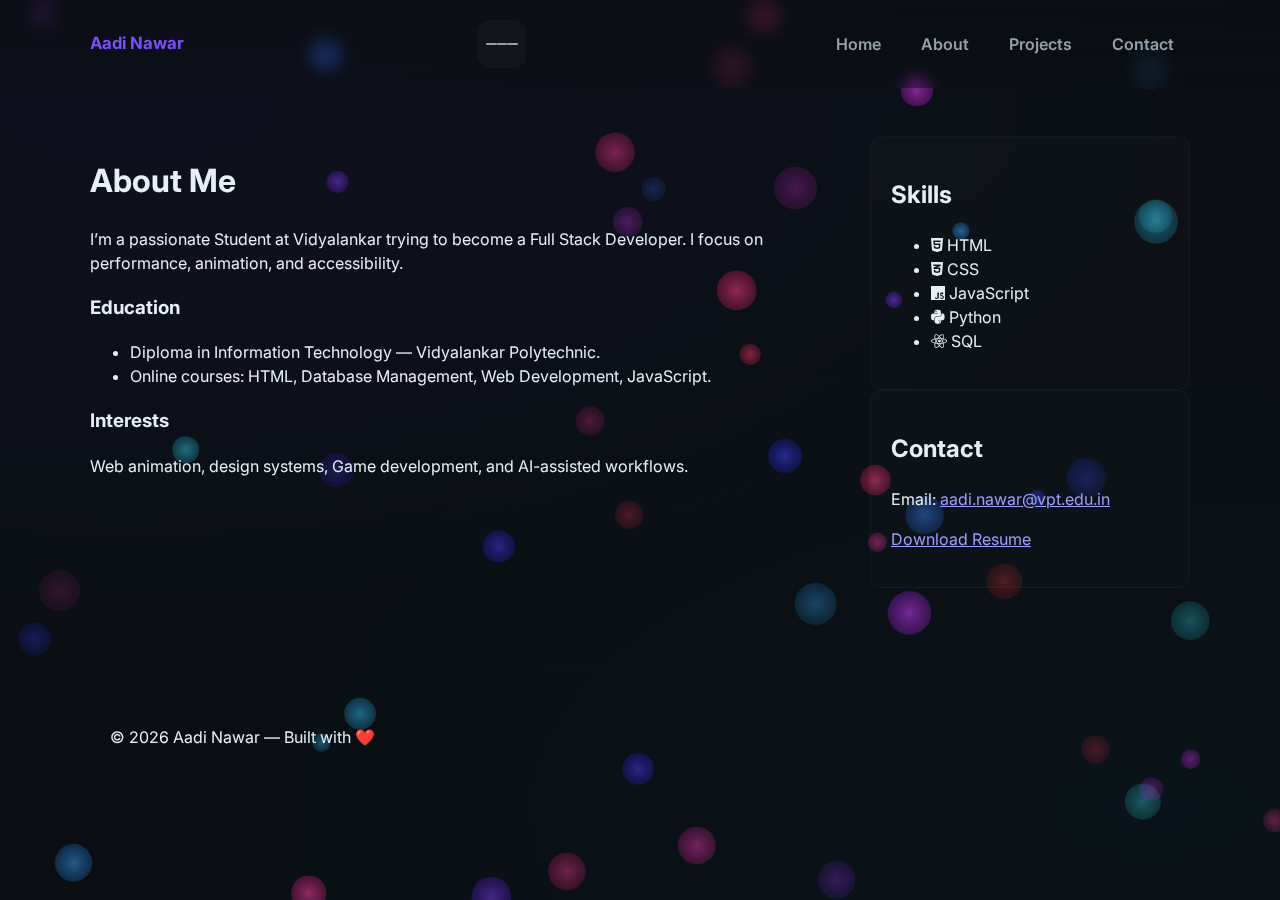
<file: about.html>
<!doctype html>
<html lang="en">
<head>
  <meta charset="utf-8">
  <meta name="viewport" content="width=device-width,initial-scale=1">
  <title>About — Aadi Nawar</title>
  <link rel="preconnect" href="https://fonts.gstatic.com">
  <link href="https://fonts.googleapis.com/css2?family=Inter:wght@300;400;600;700;800&family=Poppins:wght@600;700&display=swap" rel="stylesheet">
  <link rel="stylesheet" href="styles/style.css">
  <script defer src="scripts/main.js"></script>
  <link rel="stylesheet" href="https://cdnjs.cloudflare.com/ajax/libs/font-awesome/6.5.0/css/all.min.css">
</head>
<body>
  <header class="nav-wrap">
    <nav class="nav container">
  <a href="index.html" class="logo">Aadi Nawar</a>
      <button class="nav-toggle" aria-label="Toggle navigation">
        <span></span><span></span><span></span>
      </button>
      <ul class="nav-links">
        <li><a href="index.html#home" class="nav-link">Home</a></li>
        <li><a href="about.html" class="nav-link">About</a></li>
        <li><a href="projects.html" class="nav-link">Projects</a></li>
        <li><a href="contact.html" class="nav-link">Contact</a></li>
      </ul>
    </nav>
  </header>

  <main>
    <section class="section container about">
      <div class="grid-2">
        <div class="about-me reveal">
          <h1>About Me</h1>
          <p>I’m a passionate Student at Vidyalankar trying to become a Full Stack Developer. I focus on performance, animation, and accessibility.</p>

          <h3>Education</h3>
          <ul>
            <li>Diploma in Information Technology — Vidyalankar Polytechnic.</li>
            <li>Online courses: HTML, Database Management, Web Development, JavaScript.</li>
          </ul>

          <h3>Interests</h3>
          <p>Web animation, design systems, Game development, and AI-assisted workflows.</p>
        </div>
        <aside class="about-side">
          <div class="card skills">
            <h2>Skills</h2>
            <ul class="icons">
              <li><i class="fab fa-html5"></i><span> HTML</span></li>
              <li><i class="fab fa-css3-alt"></i><span> CSS</span></li>
              <li><i class="fab fa-js"></i><span> JavaScript</span></li>
              <li><i class="fab fa-python"></i><span> Python</span></li>
              <li><i class="fab fa-react"></i><span> SQL</span></li>
            </ul>
          </div>
          <div class="card contact-card">
            <h2>Contact</h2>
            <p>Email: <a href="mailto:aadi.nawar@vpt.edu.in">aadi.nawar@vpt.edu.in</a></p>
            <p><a href="assets/resume.pdf" download>Download Resume</a></p>
          </div>
        </aside>
      </div>
    </section>
  </main>

  <footer class="footer">
    <div class="container footer-inner">
  <p>© <span id="year-2"></span> Aadi Nawar — Built with ❤️</p>
    </div>
  </footer>
</body>
</html>
</file>
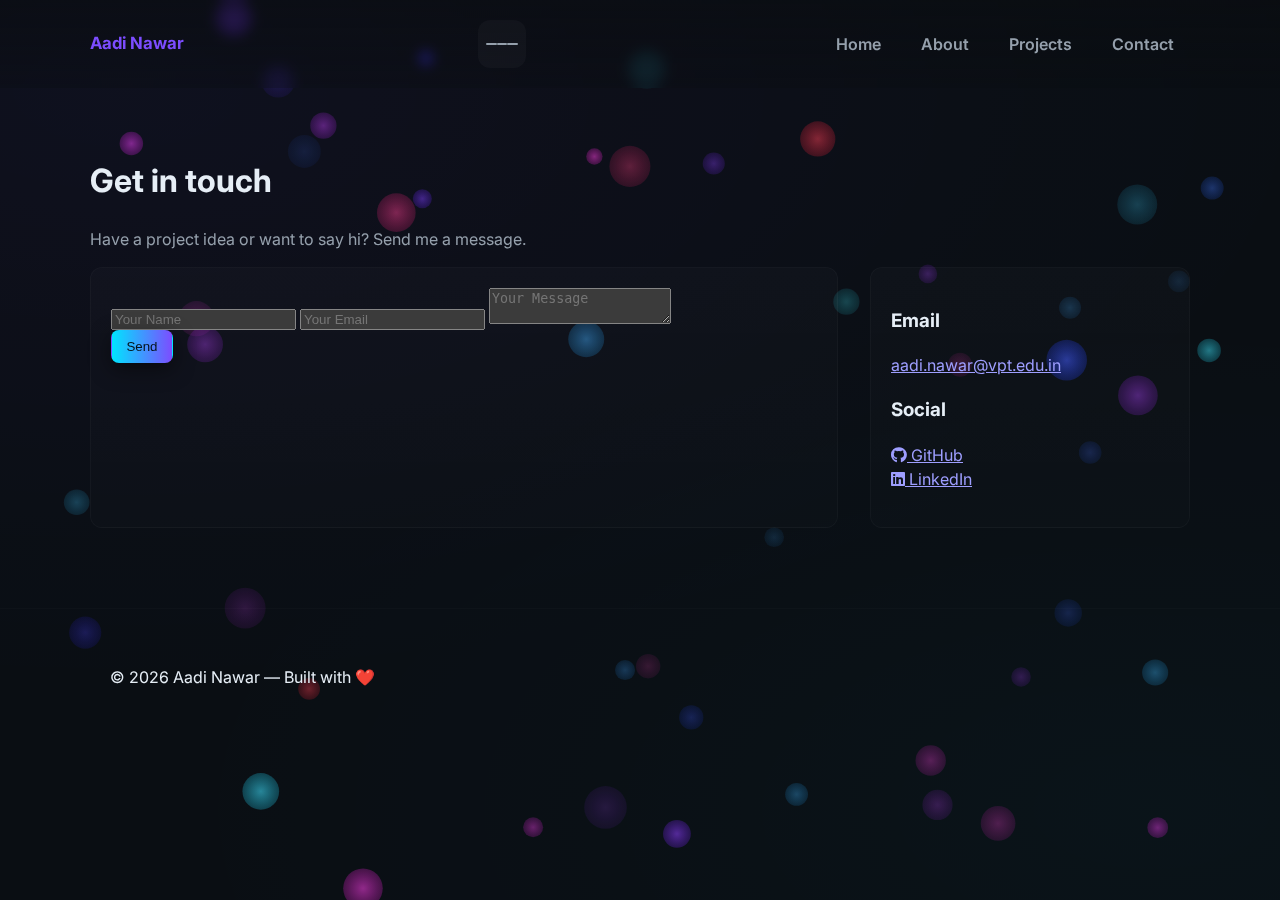
<file: contact.html>
<!doctype html>
<html lang="en">
<head>
  <meta charset="utf-8">
  <meta name="viewport" content="width=device-width,initial-scale=1">
  <title>Contact — Aadi Nawar</title>
  <link rel="preconnect" href="https://fonts.gstatic.com">
  <link href="https://fonts.googleapis.com/css2?family=Inter:wght@300;400;600;700;800&family=Poppins:wght@600;700&display=swap" rel="stylesheet">
  <link rel="stylesheet" href="styles/style.css">
  <script defer src="scripts/main.js"></script>
  <link rel="stylesheet" href="https://cdnjs.cloudflare.com/ajax/libs/font-awesome/6.5.0/css/all.min.css">
</head>
<body>
  <header class="nav-wrap">
    <nav class="nav container">
  <a href="index.html" class="logo">Aadi Nawar</a>
      <button class="nav-toggle" aria-label="Toggle navigation">
        <span></span><span></span><span></span>
      </button>
      <ul class="nav-links">
        <li><a href="index.html#home" class="nav-link">Home</a></li>
        <li><a href="about.html" class="nav-link">About</a></li>
        <li><a href="projects.html" class="nav-link">Projects</a></li>
        <li><a href="contact.html" class="nav-link">Contact</a></li>
      </ul>
    </nav>
  </header>

  <main>
    <section class="section container contact">
      <h1 class="section-title reveal">Get in touch</h1>
      <p class="lead reveal">Have a project idea or want to say hi? Send me a message.</p>

      <div class="grid-2 contact-grid">
        <form id="contact-form" action="https://formspree.io/f/movknerz" method="POST" class="card">
          <label for="cf-name" class="sr-only">Your name</label>
          <input id="cf-name" type="text" name="name" placeholder="Your Name" required>

          <label for="cf-email" class="sr-only">Your email</label>
          <input id="cf-email" type="email" name="email" placeholder="Your Email" required>

          <label for="cf-message" class="sr-only">Your message</label>
          <textarea id="cf-message" name="message" placeholder="Your Message" required></textarea>

          <div class="form-msg" aria-live="polite"></div>

          <button type="submit" class="btn btn-primary">Send</button>
        </form>

        <aside class="contact-info reveal">
          <div class="card">
            <h3>Email</h3>
            <p><a href="mailto:aadi.nawar@vpt.edu.in">aadi.nawar@vpt.edu.in</a></p>
            <h3>Social</h3>
            <p>
              <a href="https://github.com/AadiNawar" target="_blank" rel="noopener noreferrer"><i class="fab fa-github"></i> GitHub</a><br>
              <a href="https://www.linkedin.com/in/aadi-nawar-98661933a/" target="_blank" rel="noopener noreferrer"><i class="fab fa-linkedin"></i> LinkedIn</a>
            </p>
          </div>
        </aside>
      </div>
    </section>
  </main>

  <footer class="footer">
    <div class="container footer-inner">
  <p>© <span id="year-4"></span> Aadi Nawar — Built with ❤️</p>
    </div>
  </footer>
</body>
</html>
</file>
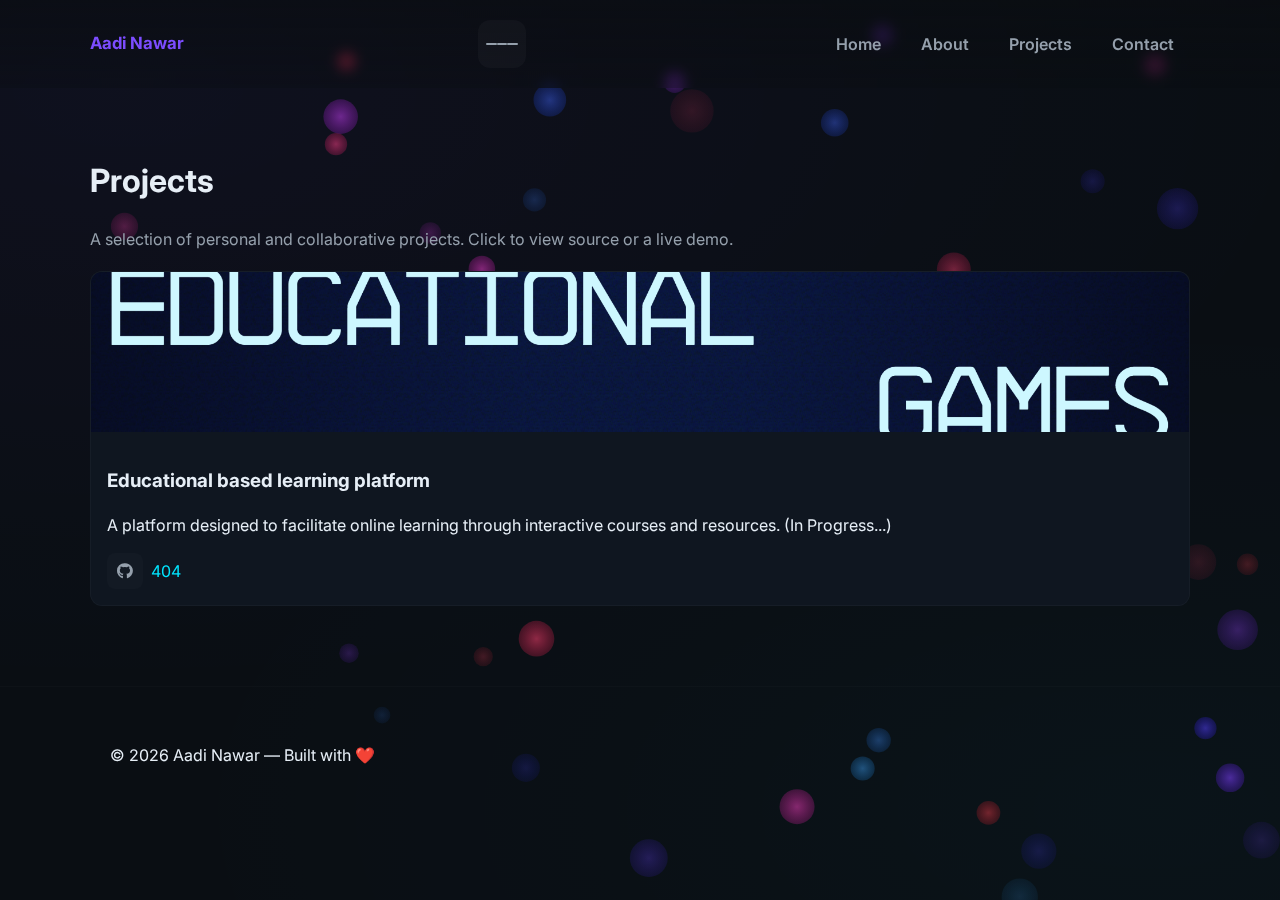
<file: projects.html>
<!doctype html>
<html lang="en">
<head>
  <meta charset="utf-8">
  <meta name="viewport" content="width=device-width,initial-scale=1">
  <title>Projects — Aadi Nawar</title>
  <link rel="preconnect" href="https://fonts.gstatic.com">
  <link href="https://fonts.googleapis.com/css2?family=Inter:wght@300;400;600;700;800&family=Poppins:wght@600;700&display=swap" rel="stylesheet">
  <link rel="stylesheet" href="styles/style.css">
  <script defer src="scripts/main.js"></script>
  <link rel="stylesheet" href="https://cdnjs.cloudflare.com/ajax/libs/font-awesome/6.5.0/css/all.min.css">
</head>
<body>
  <header class="nav-wrap">
    <nav class="nav container">
  <a href="index.html" class="logo">Aadi Nawar</a>
      <button class="nav-toggle" aria-label="Toggle navigation">
        <span></span><span></span><span></span>
      </button>
      <ul class="nav-links">
        <li><a href="index.html#home" class="nav-link">Home</a></li>
        <li><a href="about.html" class="nav-link">About</a></li>
        <li><a href="projects.html" class="nav-link">Projects</a></li>
        <li><a href="contact.html" class="nav-link">Contact</a></li>
      </ul>
    </nav>
  </header>

  <main>
    <section class="section container">
      <h1 class="section-title reveal">Projects</h1>
      <p class="lead">A selection of personal and collaborative projects. Click to view source or a live demo.</p>

      <div class="projects-grid full-grid">
        <!-- repeatable project card template -->
        <article class="project-card reveal">
          <img src="assets/project1.png" alt="Project 1">
          <div class="project-body">
            <h3>Educational based learning platform</h3>
            <p>A platform designed to facilitate online learning through interactive courses and resources.
                (In Progress...)
            </p>
            <div class="project-links">
              <a class="icon" href="#"><i class="fab fa-github"></i></a>
              <a class="link" href="#">404</a>
            </div>
          </div>
        </article>

        <!-- Only Project One displayed for now -->

      </div>
    </section>
  </main>

  <footer class="footer">
    <div class="container footer-inner">
  <p>© <span id="year-3"></span> Aadi Nawar — Built with ❤️</p>
    </div>
  </footer>
</body>
</html>
</file>
<file: styles/style.css>
/* Dark modern portfolio styles
   - Clean dark theme with neon accents
   - Responsive layout utilities and components
   - Comments included for easy customization
*/

:root{
  --bg:#0b0f14;
  --surface:#0f1620;
  --muted:#95a0ac;
  /* Accent palette (change here to tweak theme) */
  --accent:#00e5ff; /* cyan */
  --accent-2:#7c4dff; /* purple */
  --accent-3:#5b8cff; /* blue */
  --accent-4:#7fffd4; /* teal */
  --glass: rgba(255,255,255,0.03);
  --radius:12px;
  --max-width:1100px;
  --transition:200ms cubic-bezier(.2,.9,.2,1);
  color-scheme: dark;
}

*{box-sizing:border-box}
html,body{height:100%}
body{
  margin:0;
  font-family:Inter, system-ui, -apple-system, "Segoe UI", Roboto, 'Helvetica Neue', Arial;
  background: radial-gradient(1200px 600px at 10% 10%, rgba(124,77,255,0.06), transparent),
              radial-gradient(1000px 500px at 90% 90%, rgba(0,229,255,0.03), transparent),
              var(--bg);
  color:#e6eef6;
  -webkit-font-smoothing:antialiased;
  -moz-osx-font-smoothing:grayscale;
  line-height:1.5;
}

.container{max-width:var(--max-width);margin:0 auto;padding:1.25rem}

/* NAV */
.nav-wrap{position:sticky;top:0;z-index:50;background:linear-gradient(180deg, rgba(10,13,17,0.6), rgba(10,13,17,0.3));backdrop-filter:blur(6px)}
.nav{display:flex;align-items:center;justify-content:space-between;padding:0.75rem 0}
.logo{font-weight:700;color:var(--accent-2);text-decoration:none;font-size:1.05rem}
.nav-links{list-style:none;margin:0;padding:0;display:flex;gap:0.5rem;align-items:center}
.nav-links a{color:var(--muted);text-decoration:none;padding:0.5rem 0.75rem;border-radius:8px;transition:var(--transition)}
.nav-links a:hover{color:#fff;background:rgba(255,255,255,0.03)}
.nav-toggle{display:none;background:transparent;border:0;padding:6px;cursor:pointer;border-radius:8px;align-items:center;justify-content:center}
.nav-toggle span{display:block;width:26px;height:3px;background:rgba(255,255,255,0.18);margin:5px 0;border-radius:3px;transition:transform 180ms ease, background 180ms ease}

/* visible, larger toggle on mobile - make bars stack vertically */
@media (max-width:960px){
  .nav-toggle{display:inline-flex;flex-direction:column;gap:4px;background:linear-gradient(90deg, rgba(255,255,255,0.02), rgba(255,255,255,0.01));padding:8px}
  .nav-toggle span{background:linear-gradient(90deg,var(--accent),var(--accent-2));height:4px;width:28px}
  .nav-toggle:focus{outline:2px solid rgba(0,229,255,0.12);outline-offset:3px}
}

/* Mobile nav open state: toggle class on .nav-wrap to show links */
.nav-wrap .nav-links.mobile-open{display:flex;flex-direction:column;position:absolute;right:1rem;top:64px;background:linear-gradient(180deg, rgba(255,255,255,0.02), rgba(255,255,255,0.01));padding:0.75rem;border-radius:10px;backdrop-filter:blur(6px);box-shadow:0 10px 30px rgba(0,0,0,0.6)}
.nav-wrap .nav-links.mobile-open a{padding:0.6rem 0.9rem}
.btn{display:inline-block;padding:0.5rem 0.9rem;border-radius:8px;border:1px solid transparent;color:#e9f6ff;text-decoration:none;cursor:pointer}
.btn-primary{background:linear-gradient(90deg,var(--accent),var(--accent-2));box-shadow:0 6px 20px rgba(0,0,0,0.5);color:#05121a}

/* HERO */
.hero{min-height:70vh;display:flex;align-items:center;position:relative;padding:3rem 0}
.hero-bg{position:absolute;inset:0;overflow:hidden;pointer-events:none}
.bg-layer{position:absolute;border-radius:50%;filter:blur(60px);opacity:0.9}
.layer-1{width:500px;height:500px;left:-10%;top:-20%;background:linear-gradient(45deg,var(--accent-2),transparent)}
.layer-2{width:720px;height:720px;right:-10%;bottom:-10%;background:linear-gradient(45deg,var(--accent),transparent)}
.layer-3{width:300px;height:300px;left:40%;top:10%;background:linear-gradient(90deg,rgba(255,255,255,0.05),transparent)}

.hero-content{display:grid;grid-template-columns:320px 1fr;gap:2rem;align-items:center}
.hero-text h1{font-family:Poppins, sans-serif;font-size:2.2rem;margin:0}
.hero-heading{display:flex;align-items:center;gap:1rem}
.hero-heading h1{font-size:2.6rem}
.hero-heading .title{color:var(--accent-2);font-weight:600}
.lead{color:var(--muted);margin-top:0.5rem}
.profile-card{background:var(--surface);padding:1rem;border-radius:12px;display:flex;gap:1rem;align-items:center;flex-direction:column;text-align:center}
.profile-card img{width:180px;height:180px;border-radius:16px;object-fit:cover;box-shadow:0 12px 30px rgba(0,0,0,0.6)}
.profile-info h3{margin:0;font-size:1.25rem}
.profile-info .muted{color:var(--muted);font-size:0.95rem}

/* CTA placed under text/profile */
.hero-cta{margin-top:1.25rem;display:flex;gap:0.75rem;align-items:center}
.hero-cta .btn{min-width:140px}

/* Particle canvas sits behind content and is full-bleed */
.particle-canvas{position:fixed;inset:0;pointer-events:none;z-index:0}
.hero, .section, .nav-wrap, .footer{position:relative;z-index:1}

/* Force background bloom/particle layers behind hero content */
.hero-bg{z-index:0; pointer-events:none}
.hero-bg .bg-layer{pointer-events:none}

/* Ensure hero content (container and profile card) sits above bloom */
.hero .container, .profile-card, .profile-card.horizontal { position: relative; z-index: 3 }

/* ------------------
   New horizontal profile card layout
   - image on the left, name/role and CTAs on the right
   - on mobile it stacks vertically and centers
   ------------------ */
.profile-card.horizontal{display:flex;flex-direction:row;align-items:center;gap:1.25rem;padding:1.25rem}
.profile-card.horizontal img{width:220px;height:220px;border-radius:14px}
.profile-card.horizontal .profile-info{display:flex;flex-direction:column;align-items:flex-start;text-align:left}
.profile-card.horizontal .name-role{display:flex;flex-direction:row;align-items:center;gap:1rem}
.profile-card.horizontal .name-role h3{font-size:1.6rem;margin:0}
.profile-card.horizontal .name-role .role{color:var(--accent-2);font-weight:600}
.profile-card.horizontal .tagline{margin-top:0.35rem;color:var(--muted);font-size:0.95rem}
.profile-buttons{display:flex;gap:0.75rem;margin-top:0.85rem}
.profile-buttons .btn{min-width:140px}

/* Clean hero button variant for a sleeker look */
.btn-clean{
  background: linear-gradient(90deg,var(--accent),var(--accent-2));
  color: #041219;
  padding: 0.5rem 0.95rem;
  border-radius: 10px;
  font-weight:600;
  border: 1px solid rgba(255,255,255,0.04);
  box-shadow: 0 8px 20px rgba(0,0,0,0.45);
  transition: transform 160ms ease, box-shadow 160ms ease, filter 160ms ease;
}
.btn-clean:hover{transform:translateY(-3px);box-shadow:0 14px 34px rgba(0,0,0,0.55)}

/* Responsive: stack the horizontal card on smaller screens */
@media (max-width:960px){
  .profile-card.horizontal{flex-direction:column;align-items:center;text-align:center}
  .profile-card.horizontal .profile-info{align-items:center}
  .profile-card.horizontal .name-role{flex-direction:column;gap:0.25rem}
  .profile-card.horizontal img{width:160px;height:160px}
  .profile-buttons{justify-content:center}
}

/* SECTIONS */
.section{padding:3rem 0}
.grid-2{display:grid;grid-template-columns:1fr 320px;gap:2rem}
.card{background:linear-gradient(180deg, rgba(255,255,255,0.02), rgba(255,255,255,0.01));padding:1.25rem;border-radius:var(--radius);border:1px solid rgba(255,255,255,0.03)}
.skills .skill{display:flex;flex-direction:column;margin-bottom:0.5rem}
.skill span{font-size:0.9rem;color:var(--muted)}
.skill .bar{height:10px;background:rgba(255,255,255,0.04);border-radius:999px;margin-top:6px}
.skill .bar div{height:100%;background:linear-gradient(90deg,var(--accent),var(--accent-2));border-radius:999px}

/* PROJECTS */
.projects-grid{display:grid;grid-template-columns:repeat(auto-fit, minmax(240px,1fr));gap:1.25rem;margin-top:1.25rem}
.project-card{background:var(--surface);border-radius:12px;overflow:hidden;display:flex;flex-direction:column;border:1px solid rgba(255,255,255,0.03);transition:transform var(--transition),box-shadow var(--transition)}
.project-card img{width:100%;height:160px;object-fit:cover}
.project-card:hover{transform:translateY(-8px);box-shadow:0 20px 40px rgba(0,0,0,0.6)}
.project-body{padding:1rem}
.project-links{display:flex;gap:0.5rem;align-items:center}
.project-links .icon{display:inline-flex;align-items:center;justify-content:center;width:36px;height:36px;border-radius:8px;background:rgba(255,255,255,0.02);color:var(--muted);text-decoration:none}
.project-links .link{color:var(--accent);text-decoration:none}

/* CONTACT FORM */
.contact-form label{display:block;margin-top:0.75rem;color:var(--muted)}
.contact-form input,.contact-form textarea{width:100%;padding:0.65rem;margin-top:0.25rem;border-radius:8px;border:1px solid rgba(255,255,255,0.03);background:transparent;color:inherit}

/* FOOTER */
.footer{padding:1.25rem 0;border-top:1px solid rgba(255,255,255,0.02);margin-top:2rem}
.footer-inner{display:flex;align-items:center;justify-content:space-between}
.footer a{color:var(--muted)}

/* Reveal animations via intersection observer */
.reveal{opacity:0;transform:translateY(16px);transition:opacity 600ms ease, transform 650ms cubic-bezier(.2,.9,.2,1)}
.reveal.is-visible{opacity:1;transform:none}

/* Responsive tweaks */
@media (max-width:960px){
  /* Stack vertically on narrow screens */
  .hero-content{grid-template-columns:1fr;gap:1rem}
  .hero-heading{flex-direction:column;align-items:flex-start}
  .grid-2{grid-template-columns:1fr}
  .nav-links{display:none}
  .nav-toggle{display:block}
  .container{padding:1rem}
}

@media (max-width:560px){
  .nav-toggle{display:inline-flex;flex-direction:column;gap:2px;background:linear-gradient(90deg, rgba(255,255,255,0.02), rgba(255,255,255,0.01));padding:8px}
  .nav-toggle span{background:linear-gradient(90deg,var(--accent),var(--accent-2));height:3px;width:28px}
  /* animation: hamburger -> X */
  .nav-toggle span{transform-origin:center;transition:transform 240ms cubic-bezier(.2,.9,.2,1), opacity 200ms ease}
  .nav-toggle[aria-expanded="true"] span:nth-child(1){transform: translateY(6px) rotate(45deg)}
  .nav-toggle[aria-expanded="true"] span:nth-child(2){opacity:0; transform: scaleX(0)}
  .nav-toggle[aria-expanded="true"] span:nth-child(3){transform: translateY(-6px) rotate(-45deg)}
}

/* small helpers */
.center{text-align:center}
.link{color:var(--accent);text-decoration:none}

/* Utility: focus styles for accessibility */
a:focus,button:focus,input:focus,textarea:focus{outline:2px solid rgba(0,229,255,0.12);outline-offset:2px}

/* End of style file */

/* =========================
   Improved mobile behavior
   - right-side overlay menu
   - lock page scroll while menu open
   - make hero/card/buttons stack and be touch-friendly
   ========================= */
@media (max-width: 960px) {
  /* convert the nav-links into a slide-over panel */
  .nav-wrap .nav-links {
    display: flex; /* ensure it's flex when opened via .mobile-open */
    flex-direction: column;
    gap: 0;
    position: fixed;
    top: 0;
    right: 0;
    height: 100vh;
    width: min(320px, 86%);
    max-width: 360px;
    background: linear-gradient(180deg, rgba(10,13,17,0.96), rgba(6,8,12,0.98));
    transform: translateX(110%);
    transition: transform 300ms cubic-bezier(.2,.9,.2,1), opacity 220ms ease;
    /* when hidden, don't intercept clicks from the main content */
    pointer-events: none;
    opacity: 0;
    visibility: hidden;
    padding: 3.5rem 1.25rem 1.25rem;
  z-index: 10050; /* keep the slide-over well above hero/profile */
    box-shadow: -20px 40px 80px rgba(0,0,0,0.6);
    backdrop-filter: blur(8px);
  }

  /* When the nav is portaled to the body (JS moves it) use the same styles */
  .nav-links.portal {
    display: flex; /* ensure it's flex when opened via .mobile-open */
    flex-direction: column;
    gap: 0;
    position: fixed;
    top: 0;
    right: 0;
    height: 100vh;
    width: min(320px, 86%);
    max-width: 360px;
    background: linear-gradient(180deg, rgba(10,13,17,0.96), rgba(6,8,12,0.98));
    transform: translateX(110%);
    transition: transform 300ms cubic-bezier(.2,.9,.2,1), opacity 220ms ease;
    pointer-events: none;
    opacity: 0;
    visibility: hidden;
    padding: 3.5rem 1.25rem 1.25rem;
    z-index: 10050; /* keep the slide-over well above hero/profile */
    box-shadow: -20px 40px 80px rgba(0,0,0,0.6);
    backdrop-filter: blur(8px);
  }
  .nav-links.portal.mobile-open{ transform: translateX(0); pointer-events:auto; opacity:1; visibility:visible }

  /* NAV ITEMS: full-width horizontal slabs that span the panel and pop in */
  .nav-links{ padding: 68px 14px 18px 14px; /* room for the close X and tighter side padding */ }
  .nav-links li{ list-style:none }
  .nav-links li a{
    display:flex;align-items:center;justify-content:center;width:100%;height:64px;box-sizing:border-box;opacity:0;transform: translateX(12px) scale(0.98);transition: transform 360ms cubic-bezier(.2,.9,.2,1), opacity 320ms ease, box-shadow 320ms ease;will-change: transform, opacity;padding: 0 1rem;font-size:1rem;color:var(--muted);text-decoration:none;border-radius:12px;margin-bottom:12px;background: rgba(255,255,255,0.01);backdrop-filter: blur(2px);
    /* make text slightly bolder for legibility */
    font-weight:600;
  }

  /* visible state when JS toggles the mobile-open class on the .nav-links element */
  .nav-wrap .nav-links.mobile-open {
    transform: translateX(0);
    pointer-events: auto;
    opacity: 1;
    visibility: visible;
  }

  /* ensure toggle button is on top */
  .nav-toggle { display: inline-flex; z-index: 10060 }

  .nav-links a { padding: 0.9rem 0.75rem; color: var(--muted); border-radius:8px }

  /* dim the page slightly when nav is open using body.nav-open */
  body.nav-open::before {
    content: "";
    position: fixed; inset: 0; z-index: 10040; pointer-events: auto;
    background: rgba(3,6,8,0.45);
    /* subtle blur so the page is still visible but de-emphasized */
    backdrop-filter: blur(4px) saturate(1.05);
    transition: opacity 260ms ease, backdrop-filter 260ms ease;
  }

  /* smooth panel open/close transitions */
  /* slower, more visible panel open/close */
  .nav-links, .nav-links.portal { transition: transform 420ms cubic-bezier(.2,.9,.2,1), opacity 300ms ease, box-shadow 420ms ease }

  /* NAV ITEMS: prepare for pop-in animation */
  .nav-links li a{
    display:block;
    width:100%;
    box-sizing:border-box;
    opacity:0;
    transform: translateX(12px) scale(0.98);
    transition: transform 360ms cubic-bezier(.2,.9,.2,1), opacity 320ms ease, box-shadow 320ms ease;
    will-change: transform, opacity;
    padding: 0.9rem 1rem;
  }

  /* when open, make items pop and stand out */
  .nav-links.mobile-open li a,
  .nav-links.portal.mobile-open li a{
    opacity:1;
    transform: translateX(0) scale(1);
    background: linear-gradient(90deg, rgba(255,255,255,0.02), rgba(255,255,255,0.01));
    border-radius:8px;
    box-shadow: 0 8px 24px rgba(0,0,0,0.45), inset 0 -2px 8px rgba(0,0,0,0.05);
  }

  /* Staggered entrance so buttons pop sequentially */
  .nav-links.mobile-open li:nth-child(1) a{ transition-delay: 80ms }
  .nav-links.mobile-open li:nth-child(2) a{ transition-delay: 140ms }
  .nav-links.mobile-open li:nth-child(3) a{ transition-delay: 200ms }
  .nav-links.mobile-open li:nth-child(4) a{ transition-delay: 260ms }
  .nav-links.portal.mobile-open li:nth-child(1) a{ transition-delay: 80ms }
  .nav-links.portal.mobile-open li:nth-child(2) a{ transition-delay: 140ms }
  .nav-links.portal.mobile-open li:nth-child(3) a{ transition-delay: 200ms }
  .nav-links.portal.mobile-open li:nth-child(4) a{ transition-delay: 260ms }

  /* Make hover/focus states pop */
  .nav-links li a:active, .nav-links li a:focus, .nav-links li a:hover{
    transform: translateX(0) scale(1.02);
    box-shadow: 0 12px 30px rgba(0,0,0,0.5);
  }

  /* when the toggle is moved into the panel, position it top-right inside the slide-over */
  .nav-links .nav-toggle{ position: absolute; top: 12px; right: 12px; z-index: 10100; padding:8px; background: rgba(255,255,255,0.02); border-radius:8px; width:40px; height:40px; display:inline-flex; align-items:center; justify-content:center }
  .nav-links .nav-toggle span{ background: linear-gradient(90deg,var(--accent),var(--accent-2)); }
  /* color the X halves differently when expanded to match the reference visual */
  .nav-links .nav-toggle[aria-expanded="true"] span:nth-child(1){ background: linear-gradient(90deg,#ff4d6d,#ff4d6d) }
  .nav-links .nav-toggle[aria-expanded="true"] span:nth-child(3){ background: linear-gradient(90deg,#4da6ff,#4da6ff) }
  /* ensure nav-links has relative positioning so the toggle positions correctly */
  .nav-links, .nav-links.portal { position: fixed; }

  /* lock scroll when the menu is open (also applied by JS to <body>) */
  body.lock-scroll { overflow: hidden; height: 100%; }

  /* HERO stacking tweaks for small screens */
  .profile-card.horizontal{flex-direction:column;align-items:center;text-align:center;padding:1rem}
  .profile-card.horizontal img{width:150px;height:150px}
  .profile-card.horizontal .profile-info{align-items:center}
  .profile-card.horizontal .name-role{flex-direction:column;gap:0.25rem}
  .profile-buttons{flex-direction:column;gap:1rem;width:100%;margin-top:1.1rem}
  .profile-buttons .btn, .profile-buttons .btn-clean { width:100%; max-width:420px; padding:0.85rem 1rem; font-size:1rem }

  /* improve tap targets for other buttons on small screens */
  .btn, .btn-clean, .btn-primary { padding:0.75rem 1rem }

  /* projects grid becomes single column for easier scrolling */
  .projects-grid{grid-template-columns:1fr;gap:1rem}
}

/* ==========================
   Small overrides: stronger overlay, persistent toggle, uniform slabs
   These intentionally come last to override earlier mobile-specific rules
   ========================== */

/* stronger dim + blur when nav is open */
body.nav-open::before{
  background: rgba(3,6,14,0.72);
  backdrop-filter: blur(10px) saturate(1.12);
}

/* promote the header toggle to a slightly larger, more visible control */
.nav-toggle{
  display:inline-flex !important;
  width:48px;
  height:48px;
  padding:8px;
  border-radius:12px;
  background: rgba(255,255,255,0.03);
  align-items:center;
  justify-content:center;
  transition: background 180ms ease, transform 180ms ease;
  z-index:10060;
}
.nav-toggle span{ height:2px; width:22px; background:var(--muted); border-radius:2px; display:block; transition: transform 220ms cubic-bezier(.2,.9,.2,1), opacity 180ms linear }
.nav-toggle span + span{ margin-top:5px }
.nav-toggle[aria-expanded='true'] span:nth-child(1){ transform: translateY(6px) rotate(45deg) }
.nav-toggle[aria-expanded='true'] span:nth-child(2){ opacity:0; transform: scaleX(0) }
.nav-toggle[aria-expanded='true'] span:nth-child(3){ transform: translateY(-6px) rotate(-45deg) }

/* ensure the portaled panel has comfortable padding and tighter gaps */
.nav-links.portal{ padding: 18px 12px 18px; gap:8px }

/* ensure each slab is uniform and fills width */
.nav-links li a{ height:64px !important; line-height:64px; padding: 0 1rem !important; border-radius:12px; display:flex;align-items:center;justify-content:center; font-weight:600 }

/* three-line glyph removed per user request */

/* in-panel close button (top-right inside the slide-over) */
.nav-close{
  position: absolute;
  top: 12px;
  right: 12px;
  width:40px;
  height:40px;
  display:inline-grid;
  place-items:center;
  border-radius:10px;
  background: rgba(255,255,255,0.04);
  color: var(--muted);
  font-size:20px;
  border: none;
  z-index: 10120; /* above nav items */
  cursor: pointer;
}
.nav-close:focus{ outline: 2px solid var(--accent); outline-offset: 2px }
</file>
